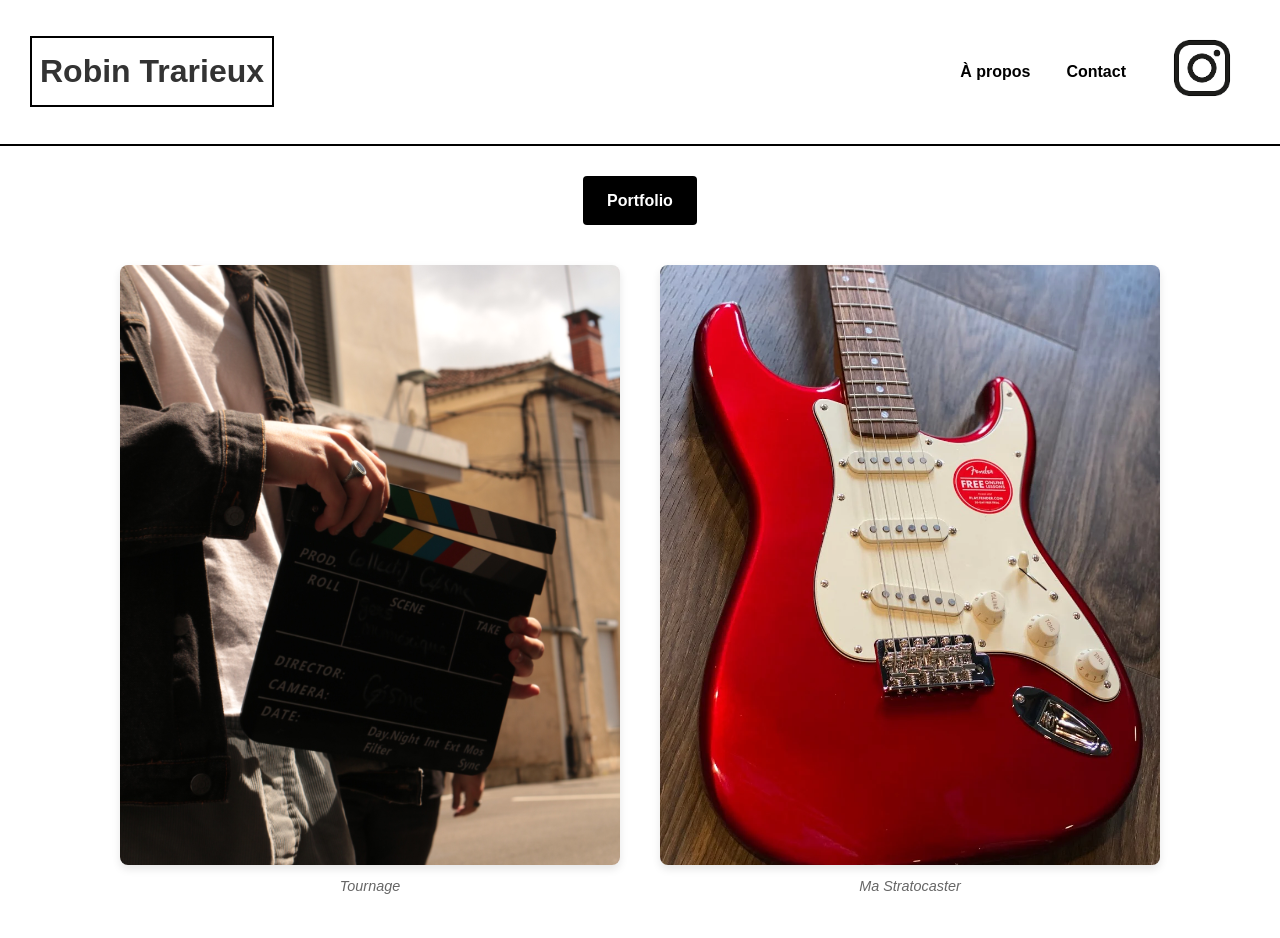
<file: index.html>
<!DOCTYPE html>
<html lang="en">
<head>
    <meta charset="UTF-8">
    <meta name="viewport" content="width=device-width, initial-scale=1.0">
    <link rel="stylesheet" href="style.css">
    <title>Portfolio - Robin Trarieux</title>
</head>
<body>
    <header class="header">
        <h1>Robin Trarieux</h1>
        <nav class="menu">
            <a href="#apropos" class="nav-link">À propos</a>
            <a href="#contact" class="nav-link">Contact</a>
            <a href="https://www.instagram.com/rob1.tx/" target="_blank" class="nav-link">
                <img src="images/logoinsta.png" alt="Logo Instagram" class="logo">
            </a>
        </nav>
    </header>

    <main>
        <div class="button-container">
            <a href="index2.html" class="button">Portfolio</a>
        </div>

        <!-- Section "Studio & Musique" -->
        <section class="studio-section">
            <figure class="clap-container">
                <img src="images/IMG_9855.JPG" alt="Clap" class="clap">
                <figcaption> Tournage </figcaption>
            </figure>

            <figure class="guitar-container">
                <img src="images/squier-stratocaster.jpg" alt="Squier Stratocaster Classic Vibe 70s" class="guitar">
                <figcaption> Ma Stratocaster </figcaption>
            </figure>
        </section>
    </main>
</body>
</html>
</file>
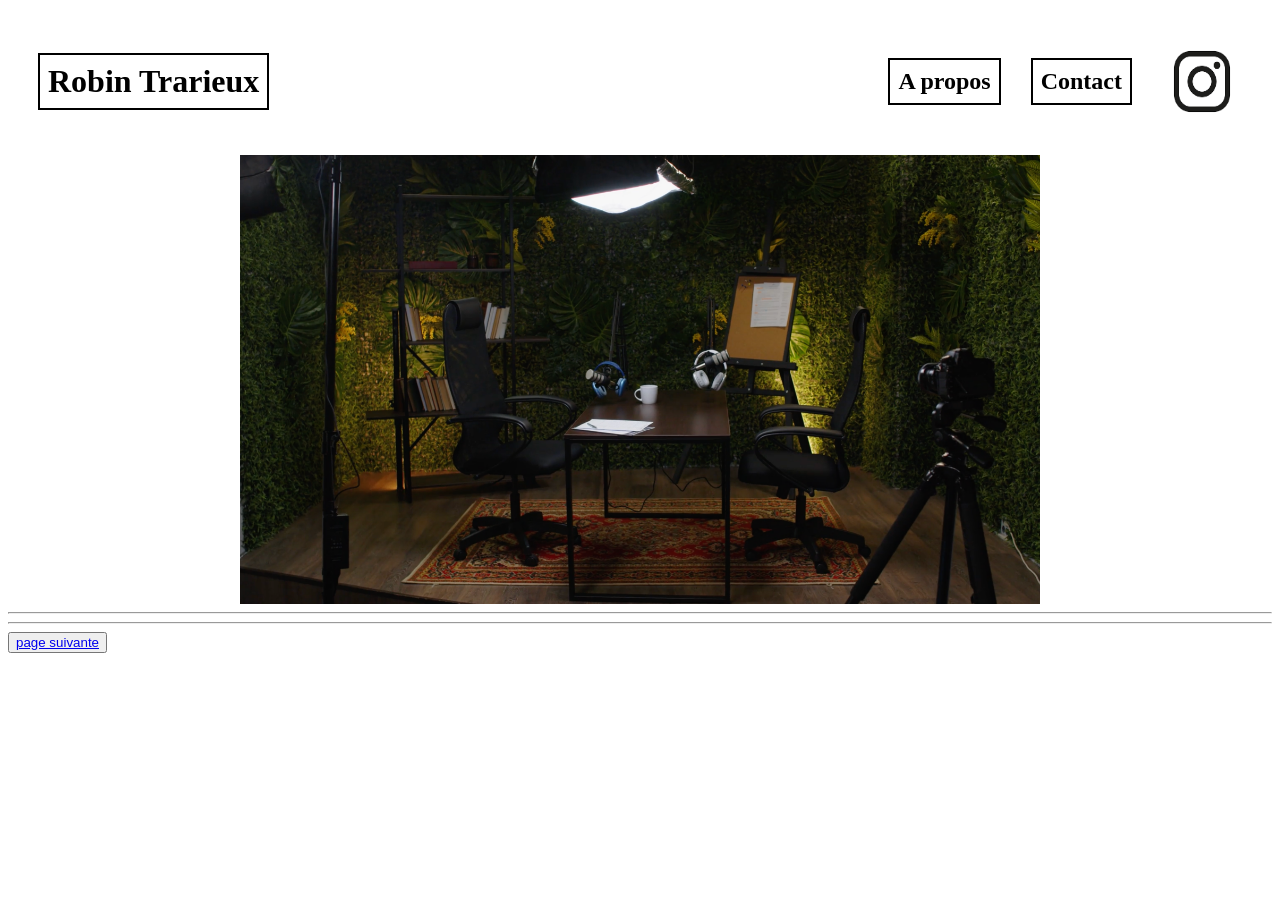
<file: Projet Final/index.html>
<!DOCTYPE html>
<html lang="en">
<head>
    <meta charset="UTF-8">
    <meta name="viewport" content="width=device-width, initial-scale=1.0">
    <link rel="stylesheet" href="style.css">
    <title> Projet </title>
</head>
<body>
    <div class="header">
        <h1> Robin Trarieux </h1>
        <div class="menu">
            <h2> A propos </h2>
            <div class="contact">
                <h2> Contact </h2>
            </div>
            <img src="images/logoinsta.png" alt="insta" class="logo">
        </div>
    </div>

    <div class="test">
        <img src="images/photo1.png" alt="setup" class="setup">
    </div>

    <hr>
    <hr>

    <div class="bouton">
        <button> 
            <a href="index2.html"> page suivante</a>
        </button>
    </div>

</body>
</html>
</file>
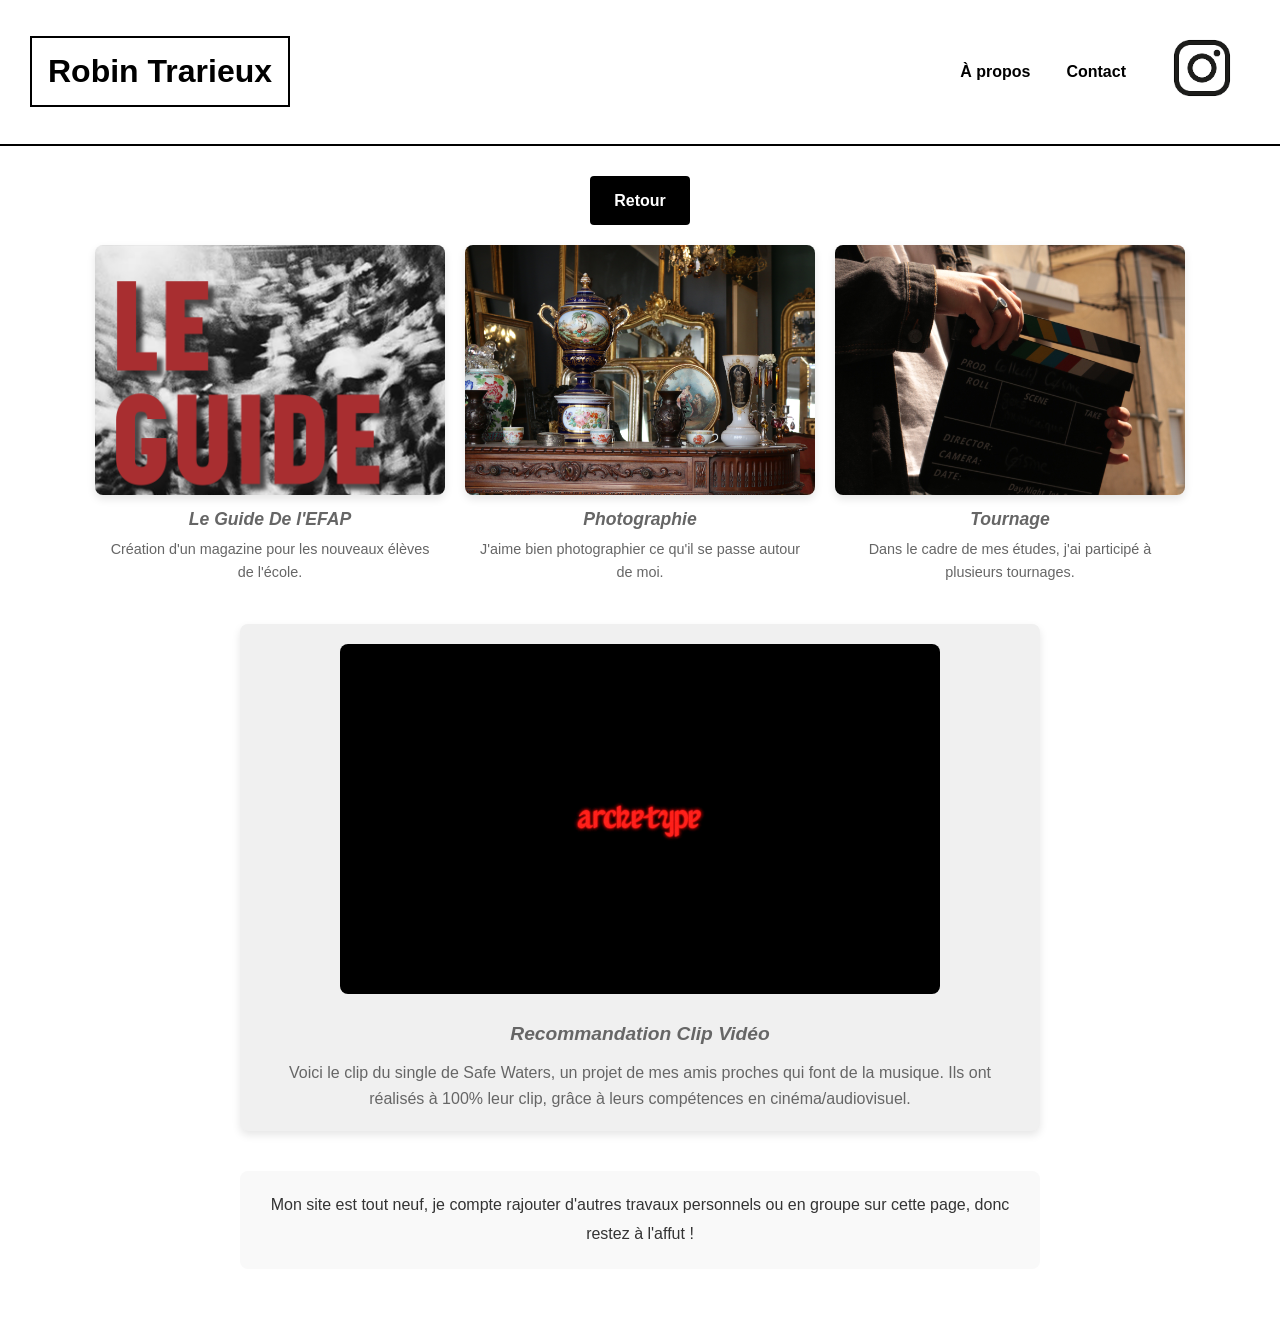
<file: index2.html>
<!DOCTYPE html>
<html lang="fr">
<head>
    <meta charset="UTF-8">
    <meta name="viewport" content="width=device-width, initial-scale=1.0">
    <link rel="stylesheet" href="style.css">
    <title>Portfolio - Robin Trarieux</title>
</head>
<body>
    <header class="header">
        <h1><a href="index.html" class="nav-link">Robin Trarieux</a></h1>
        <nav class="menu">
            <a href="index.html#apropos" class="nav-link">À propos</a>
            <a href="index.html#contact" class="nav-link">Contact</a>
            <a href="https://www.instagram.com/rob1.tx/" target="_blank" class="nav-link">
                <img src="images/logoinsta.png" alt="Logo Instagram" class="logo">
            </a>
        </nav>
    </header>

    <main>
        <div class="button-container">
            <a href="index.html" class="button">Retour</a>
        </div>

        <section class="portfolio-section">
            <div class="portfolio-grid">
                <a href="https://www.calameo.com/books/008237843bed34a8dcaa1">
                    <figure class="portfolio-item">
                        <img src="guide.jpg" alt="Projet 1" class="portfolio-img">
                        <figcaption class="portfolio-caption">Le Guide De l'EFAP</figcaption>
                        <p class="portfolio-text">Création d'un magazine pour les nouveaux élèves de l'école.</p>
                    </figure>
                </a>
                

                <figure class="portfolio-item">
                    <img src="IMG_8337.JPG" alt="Projet 2" class="portfolio-img">
                    <figcaption class="portfolio-caption">Photographie</figcaption>
                    <p class="portfolio-text">J'aime bien photographier ce qu'il se passe autour de moi.</p>
                </figure>

                <figure class="portfolio-item">
                    <img src="images/IMG_9855.JPG" alt="Projet 3" class="portfolio-img">
                    <figcaption class="portfolio-caption">Tournage</figcaption>
                    <p class="portfolio-text">Dans le cadre de mes études, j'ai participé à plusieurs tournages.</p>
                </figure>
            </div>

            <div class="featured-project">
                <a href="https://www.youtube.com/watch?v=XzKskcgrsoU" target="_blank">
                    <figure class="featured-item">
                        <img src="safe waters.jpg" alt="Projet recommandé" class="featured-img">
                        <figcaption class="featured-caption">Recommandation Clip Vidéo</figcaption>
                        <p class="featured-text">Voici le clip du single de Safe Waters, un projet de mes amis proches qui font de la musique. Ils ont réalisés à 100% leur clip, grâce à leurs compétences en cinéma/audiovisuel.</p>
                    </figure>
                </a>
            </div>

            <div class="portfolio-description">
                <p>Mon site est tout neuf, je compte rajouter d'autres travaux personnels ou en groupe sur cette page, donc restez à l'affut !</p>
            </div>
        </section>
    </main>
</body>
</html>
</file>
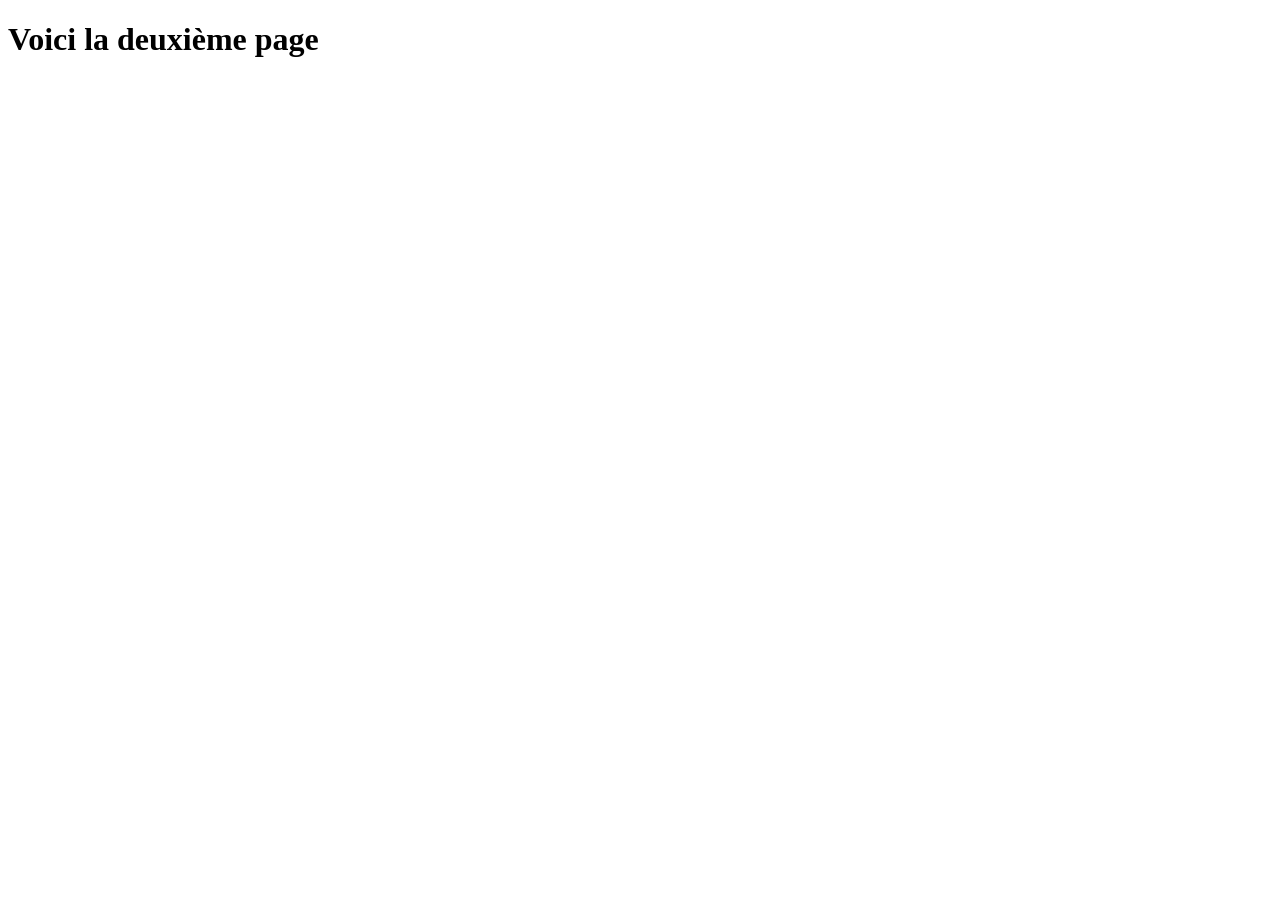
<file: Projet Final/index2.html>
<!DOCTYPE html>
<html lang="en">
<head>
    <meta charset="UTF-8">
    <meta name="viewport" content="width=device-width, initial-scale=1.0">
    <title>Document</title>
</head>
<body>
    <h1> Voici la deuxième page</h1>
</body>
</html>
</file>
<file: style.css>
* {
    margin: 0;
    padding: 0;
    box-sizing: border-box;
}

a {
    text-decoration: none;
}

body {
    font-family: Arial, sans-serif;
    line-height: 1.6;
    color: #333;
}

.header {
    display: flex;
    justify-content: space-between;
    align-items: center;
    padding: 20px 30px;
    border-bottom: 2px solid #000;
}

.header h1 {
    border: 2px solid black;
    padding: 8px;
}

/* Menu de navigation */
.menu {
    display: flex;
    align-items: center;
    gap: 20px;
}

.nav-link {
    color: #000;
    font-weight: bold;
    padding: 8px;
    transition: color 0.3s;
}

.nav-link:hover {
    color: #8e8e8e;
}

.logo {
    width: 80px;
    height: auto;
}

/* Bouton */
.button-container {
    display: flex;
    justify-content: center;
    margin-top: 30px;
}

.button {
    display: inline-block;
    padding: 12px 24px;
    background-color: #000;
    color: #fff;
    text-decoration: none;
    border-radius: 4px;
    font-weight: bold;
    transition: background-color 0.3s;
}

.button:hover {
    background-color: #333;
}

/* Section Studio & Musique */
.studio-section {
    display: flex;
    justify-content: center;
    gap: 40px;
    margin: 40px 0;
    flex-wrap: wrap;
    padding: 0 20px;
}

.clap-container, .guitar-container {
    display: flex;
    flex-direction: column;
    align-items: center;
    flex: 1;
    min-width: 300px;
    max-width: 500px;
    text-align: center;
    margin: 0;
    padding: 0;
}

.clap, .guitar {
    width: 100%;
    height: 600px;
    object-fit: cover;
    border-radius: 8px;
    box-shadow: 0 4px 8px rgba(0, 0, 0, 0.1);
    transition: transform 0.3s;
}

.clap:hover, .guitar:hover {
    transform: scale(1.02);
}

figcaption {
    margin-top: 10px;
    font-style: italic;
    color: #666;
    font-size: 0.9rem;
}

/* Responsive */
@media (max-width: 768px) {
    .header {
        flex-direction: column;
        align-items: flex-start;
    }

    .menu {
        margin-top: 20px;
        flex-wrap: wrap;
    }

    .studio-section {
        flex-direction: column;
        align-items: center;
        gap: 20px;
    }

    .clap {
        width: 90%;
        max-width: 100%;
    }
}

/* Portfolio Grid */
.portfolio-section {
    padding: 20px;
    max-width: 1200px;
    margin: 0 auto;
}

.portfolio-grid {
    display: flex;
    flex-wrap: wrap;
    justify-content: center;
    gap: 20px;
    margin-bottom: 40px;
}

.portfolio-item {
    display: flex;
    flex-direction: column;
    align-items: center;
    max-width: 350px;
    text-align: center;
}

.portfolio-img {
    width: 100%;
    height: 250px;
    object-fit: cover;
    border-radius: 8px;
    box-shadow: 0 4px 8px rgba(0, 0, 0, 0.1);
    transition: transform 0.3s;
}

.portfolio-img:hover {
    transform: scale(1.02);
}

.portfolio-caption {
    margin-top: 10px;
    font-weight: bold;
    font-size: 1.1rem;
}

.portfolio-text {
    margin-top: 5px;
    font-size: 0.9rem;
    color: #666;
    padding: 0 10px;
}

/* Zone de description */
.portfolio-description {
    max-width: 800px;
    margin: 40px auto;
    padding: 20px;
    text-align: center;
    font-size: 1rem;
    line-height: 1.8;
    background-color: #f9f9f9;
    border-radius: 8px;
}

/* Responsive */
@media (max-width: 768px) {
    .portfolio-grid {
        flex-direction: column;
        align-items: center;
    }

    .portfolio-img {
        height: 200px;
    }
}

/* Projet recommandé */
.featured-project {
    width: 100%;
    max-width: 800px;
    margin: 40px auto;
    text-align: center;
}

.featured-item {
    display: flex;
    flex-direction: column;
    align-items: center;
    padding: 20px;
    background-color: #f0f0f0;
    border-radius: 8px;
    box-shadow: 0 4px 8px rgba(0, 0, 0, 0.1);
}

.featured-img {
    width: 100%;
    max-width: 600px;
    height: 350px;
    object-fit: cover;
    border-radius: 8px;
    margin-bottom: 15px;
}

.featured-caption {
    font-weight: bold;
    font-size: 1.2rem;
    margin-bottom: 10px;
}

.featured-text {
    font-size: 1rem;
    color: #666;
    padding: 0 20px;
}
</file>
<file: Projet Final/style.css>
.header {
    display:flex;
    justify-content: space-between;
    align-items: flex-start;
}

.header h1, .header h2{
    border: 2px solid black;
    padding: 8px;
}

.header h1{
    margin-top: 45px;
    margin-left: 30px;
}

.menu {
    display: flex;
    padding: 30px;
}

.contact {
    margin-left: 30px;
    margin-right: 30px;
}

.intro {
    display: flex;
    justify-content: space-between;
}

.logo {
width: 80px;

}

.test img{
    width: 800px;
}

.test {
    display: flex;
    justify-content: center;
}
</file>
